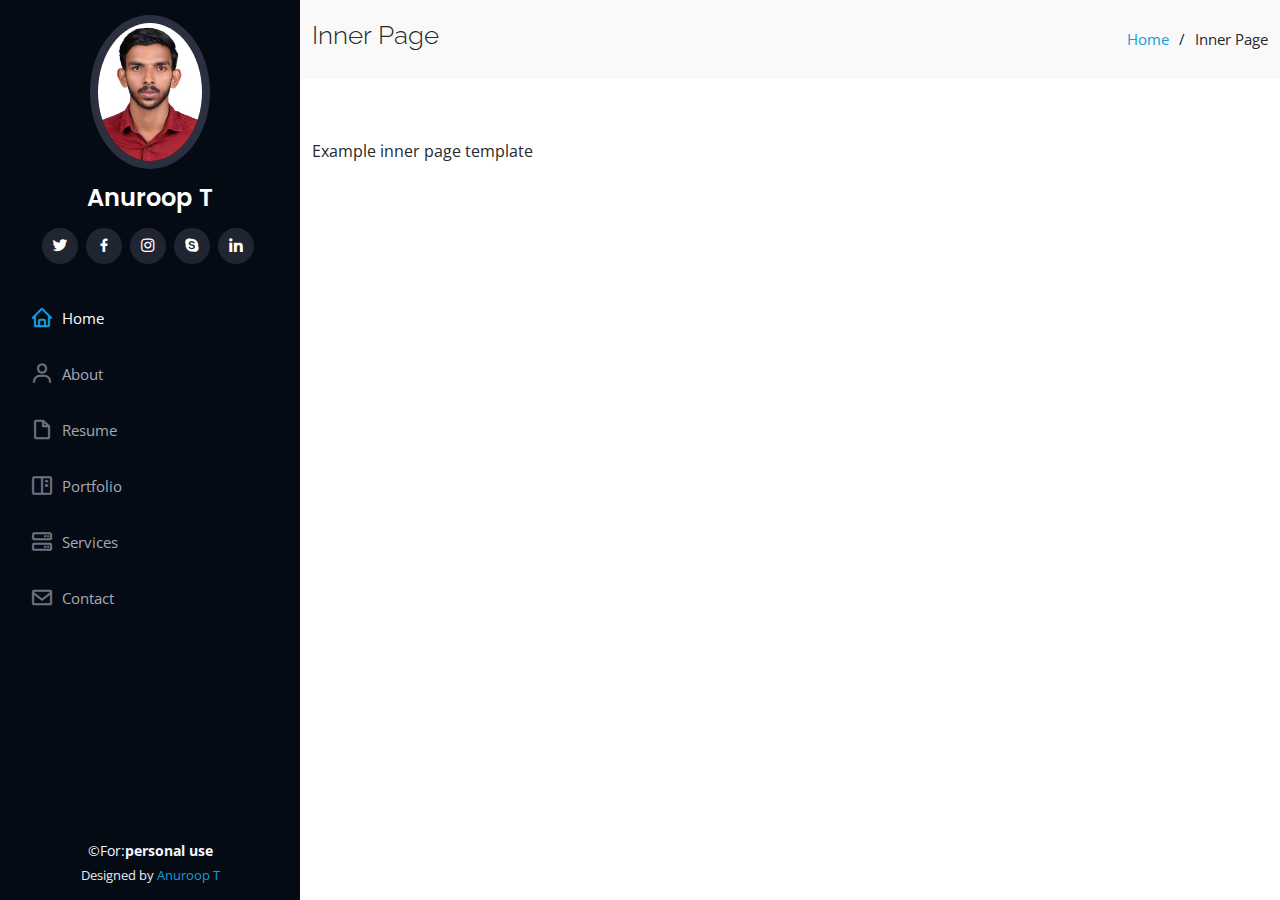
<file: inner-page.html>
<!DOCTYPE html>
<html lang="en">

<head>
  <meta charset="utf-8">
  <meta content="width=device-width, initial-scale=1.0" name="viewport">

  <title>Inner Page - iPortfolio Bootstrap Template</title>
  <meta content="" name="description">
  <meta content="" name="keywords">

  <!-- Favicons -->
  <link href="assets/img/favicon.png" rel="icon">
  <link href="assets/img/apple-touch-icon.png" rel="apple-touch-icon">

  <!-- Google Fonts -->
  <link href="https://fonts.googleapis.com/css?family=Open+Sans:300,300i,400,400i,600,600i,700,700i|Raleway:300,300i,400,400i,500,500i,600,600i,700,700i|Poppins:300,300i,400,400i,500,500i,600,600i,700,700i" rel="stylesheet">

  <!-- Vendor CSS Files -->
  <link href="assets/vendor/aos/aos.css" rel="stylesheet">
  <link href="assets/vendor/bootstrap/css/bootstrap.min.css" rel="stylesheet">
  <link href="assets/vendor/bootstrap-icons/bootstrap-icons.css" rel="stylesheet">
  <link href="assets/vendor/boxicons/css/boxicons.min.css" rel="stylesheet">
  <link href="assets/vendor/glightbox/css/glightbox.min.css" rel="stylesheet">
  <link href="assets/vendor/swiper/swiper-bundle.min.css" rel="stylesheet">

  <!-- Template Main CSS File -->
  <link href="assets/css/style.css" rel="stylesheet">

  <!-- =======================================================
  * Template Name: iPortfolio
  * Updated: Mar 10 2023 with Bootstrap v5.2.3
  * Template URL: https://bootstrapmade.com/iportfolio-bootstrap-portfolio-websites-template/
  * Author: BootstrapMade.com
  * License: https://bootstrapmade.com/license/
  ======================================================== -->
</head>

<body>

  <!-- ======= Mobile nav toggle button ======= -->
  <i class="bi bi-list mobile-nav-toggle d-xl-none"></i>

  <!-- ======= Header ======= -->
  <header id="header">
    <div class="d-flex flex-column">

      <div class="profile">
        <img src="assets/img/anuroop_passportphoto.jpg" alt="" class="img-fluid rounded-circle">
        <h1 class="text-light"><a href="index.html">Anuroop T</a></h1>
        <div class="social-links mt-3 text-center">
          <a href="#" class="twitter"><i class="bx bxl-twitter"></i></a>
          <a href="#" class="facebook"><i class="bx bxl-facebook"></i></a>
          <a href="#" class="instagram"><i class="bx bxl-instagram"></i></a>
          <a href="#" class="google-plus"><i class="bx bxl-skype"></i></a>
          <a href="#" class="linkedin"><i class="bx bxl-linkedin"></i></a>
        </div>
      </div>

      <nav id="navbar" class="nav-menu navbar">
        <ul>
          <li><a href="#hero" class="nav-link scrollto active"><i class="bx bx-home"></i> <span>Home</span></a></li>
          <li><a href="#about" class="nav-link scrollto"><i class="bx bx-user"></i> <span>About</span></a></li>
          <li><a href="#resume" class="nav-link scrollto"><i class="bx bx-file-blank"></i> <span>Resume</span></a></li>
          <li><a href="#portfolio" class="nav-link scrollto"><i class="bx bx-book-content"></i> <span>Portfolio</span></a></li>
          <li><a href="#services" class="nav-link scrollto"><i class="bx bx-server"></i> <span>Services</span></a></li>
          <li><a href="#contact" class="nav-link scrollto"><i class="bx bx-envelope"></i> <span>Contact</span></a></li>
        </ul>
      </nav><!-- .nav-menu -->
    </div>
  </header><!-- End Header -->

  <main id="main">

    <!-- ======= Breadcrumbs ======= -->
    <section class="breadcrumbs">
      <div class="container">

        <div class="d-flex justify-content-between align-items-center">
          <h2>Inner Page</h2>
          <ol>
            <li><a href="index.html">Home</a></li>
            <li>Inner Page</li>
          </ol>
        </div>

      </div>
    </section><!-- End Breadcrumbs -->

    <section class="inner-page">
      <div class="container">
        <p>
          Example inner page template
        </p>
      </div>
    </section>

  </main><!-- End #main -->

  <!-- ======= Footer ======= -->
  <footer id="footer">
    <div class="container">
      <div class="copyright">
        &copy;For:<strong><span>personal use</span></strong>
      </div>
      <div class="credits">
        <!-- All the links in the footer should remain intact. -->
        <!-- You can delete the links only if you purchased the pro version. -->
        <!-- Licensing information: https://bootstrapmade.com/license/ -->
        <!-- Purchase the pro version with working PHP/AJAX contact form: https://bootstrapmade.com/iportfolio-bootstrap-portfolio-websites-template/ -->
        Designed by <a href="https://bootstrapmade.com/">Anuroop T</a>
      </div>
    </div>
  </footer><!-- End  Footer -->

  <a href="#" class="back-to-top d-flex align-items-center justify-content-center"><i class="bi bi-arrow-up-short"></i></a>

  <!-- Vendor JS Files -->
  <script src="assets/vendor/purecounter/purecounter_vanilla.js"></script>
  <script src="assets/vendor/aos/aos.js"></script>
  <script src="assets/vendor/bootstrap/js/bootstrap.bundle.min.js"></script>
  <script src="assets/vendor/glightbox/js/glightbox.min.js"></script>
  <script src="assets/vendor/isotope-layout/isotope.pkgd.min.js"></script>
  <script src="assets/vendor/swiper/swiper-bundle.min.js"></script>
  <script src="assets/vendor/typed.js/typed.min.js"></script>
  <script src="assets/vendor/waypoints/noframework.waypoints.js"></script>
  <script src="assets/vendor/php-email-form/validate.js"></script>

  <!-- Template Main JS File -->
  <script src="assets/js/main.js"></script>

</body>

</html>
</file>
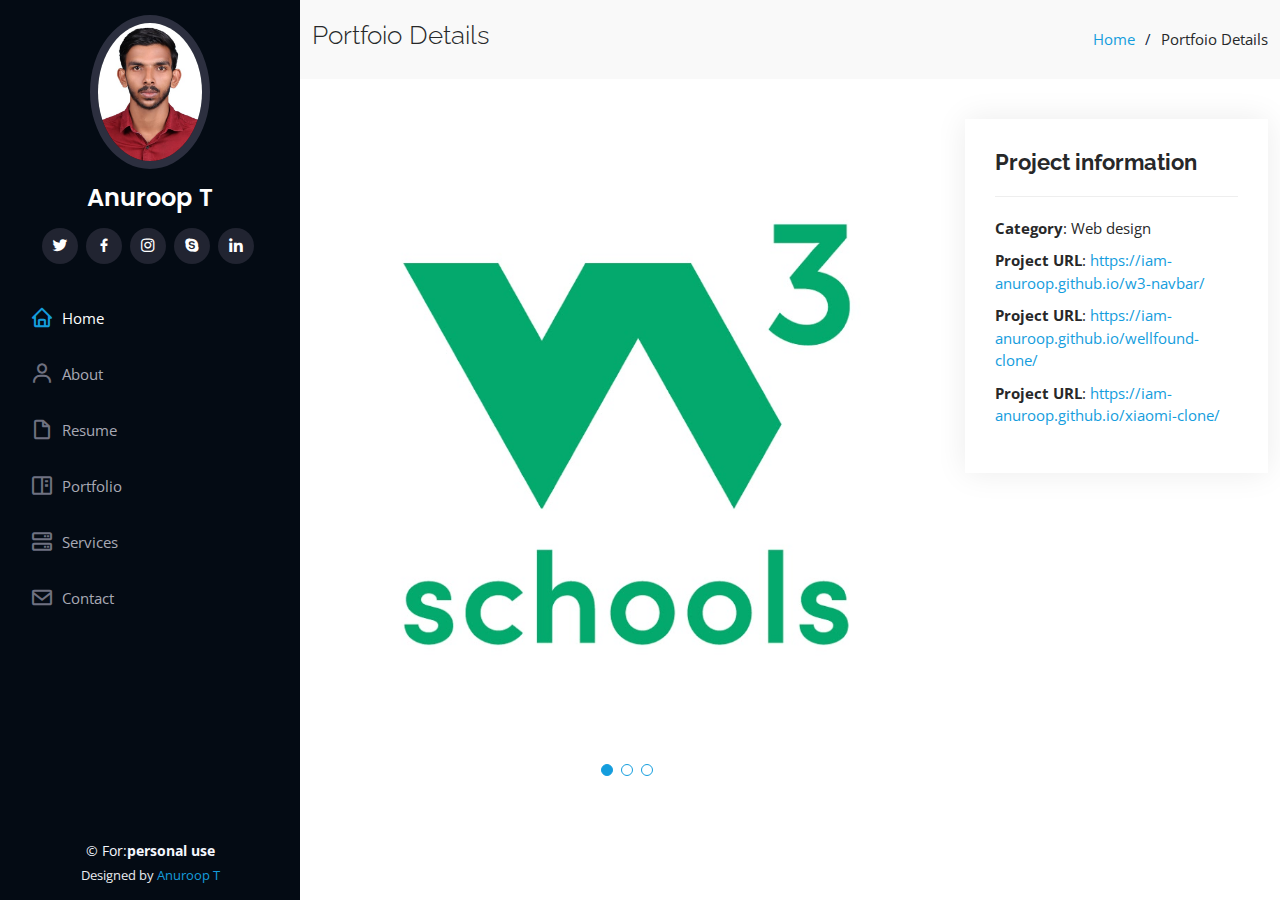
<file: portfolio-details.html>
<!DOCTYPE html>
<html lang="en">

<head>
  <meta charset="utf-8">
  <meta content="width=device-width, initial-scale=1.0" name="viewport">

  <title>Anuroop's portfolio</title>
  <meta content="" name="description">
  <meta content="" name="keywords">

  <!-- Favicons -->
  <link href="assets/img/a-image.png" rel="icon">
  <link href="assets/img/a-image.png" rel="apple-touch-icon">

  <!-- Google Fonts -->
  <link href="https://fonts.googleapis.com/css?family=Open+Sans:300,300i,400,400i,600,600i,700,700i|Raleway:300,300i,400,400i,500,500i,600,600i,700,700i|Poppins:300,300i,400,400i,500,500i,600,600i,700,700i" rel="stylesheet">

  <!-- Vendor CSS Files -->
  <link href="assets/vendor/aos/aos.css" rel="stylesheet">
  <link href="assets/vendor/bootstrap/css/bootstrap.min.css" rel="stylesheet">
  <link href="assets/vendor/bootstrap-icons/bootstrap-icons.css" rel="stylesheet">
  <link href="assets/vendor/boxicons/css/boxicons.min.css" rel="stylesheet">
  <link href="assets/vendor/glightbox/css/glightbox.min.css" rel="stylesheet">
  <link href="assets/vendor/swiper/swiper-bundle.min.css" rel="stylesheet">

  <!-- Template Main CSS File -->
  <link href="assets/css/style.css" rel="stylesheet">

  <!-- =======================================================
  * Template Name: iPortfolio
  * Updated: Mar 10 2023 with Bootstrap v5.2.3
  * Template URL: https://bootstrapmade.com/iportfolio-bootstrap-portfolio-websites-template/
  * Author: BootstrapMade.com
  * License: https://bootstrapmade.com/license/
  ======================================================== -->
</head>

<body>

  <!-- ======= Mobile nav toggle button ======= -->
  <i class="bi bi-list mobile-nav-toggle d-xl-none"></i>

  <!-- ======= Header ======= -->
  <header id="header">
    <div class="d-flex flex-column">

      <div class="profile">
        <img src="assets/img/anuroop_passportphoto.jpg" alt="" class="img-fluid rounded-circle">
        <h1 class="text-light"><a href="index.html">Anuroop T</a></h1>
        <div class="social-links mt-3 text-center">
          <a href="#" class="twitter"><i class="bx bxl-twitter"></i></a>
          <a href="#" class="facebook"><i class="bx bxl-facebook"></i></a>
          <a href="#" class="instagram"><i class="bx bxl-instagram"></i></a>
          <a href="#" class="google-plus"><i class="bx bxl-skype"></i></a>
          <a href="#" class="linkedin"><i class="bx bxl-linkedin"></i></a>
        </div>
      </div>

      <nav id="navbar" class="nav-menu navbar">
        <ul>
          <li><a href="#hero" class="nav-link scrollto active"><i class="bx bx-home"></i> <span>Home</span></a></li>
          <li><a href="#about" class="nav-link scrollto"><i class="bx bx-user"></i> <span>About</span></a></li>
          <li><a href="#resume" class="nav-link scrollto"><i class="bx bx-file-blank"></i> <span>Resume</span></a></li>
          <li><a href="#portfolio" class="nav-link scrollto"><i class="bx bx-book-content"></i> <span>Portfolio</span></a></li>
          <li><a href="#services" class="nav-link scrollto"><i class="bx bx-server"></i> <span>Services</span></a></li>
          <li><a href="#contact" class="nav-link scrollto"><i class="bx bx-envelope"></i> <span>Contact</span></a></li>
        </ul>
      </nav><!-- .nav-menu -->
    </div>
  </header><!-- End Header -->

  <main id="main">

    <!-- ======= Breadcrumbs ======= -->
    <section id="breadcrumbs" class="breadcrumbs">
      <div class="container">

        <div class="d-flex justify-content-between align-items-center">
          <h2>Portfoio Details</h2>
          <ol>
            <li><a href="index.html">Home</a></li>
            <li>Portfoio Details</li>
          </ol>
        </div>

      </div>
    </section><!-- End Breadcrumbs -->

    <!-- ======= Portfolio Details Section ======= -->
    <section id="portfolio-details" class="portfolio-details">
      <div class="container">

        <div class="row gy-4">

          <div class="col-lg-8">
            <div class="portfolio-details-slider swiper">
              <div class="swiper-wrapper align-items-center">

                <div class="swiper-slide">
                  <img src="assets/img/w3sclpf.jpg" alt="">
                </div>

                <div class="swiper-slide">
                  <img src="assets/img/wellfound-logoo.jpg" alt="">
                </div>

                <div class="swiper-slide">
                  <img src="assets/img/mi-xiaomi-logo.png" alt="">
                </div>

              </div>
              <div class="swiper-pagination"></div>
            </div>
          </div>

          <div class="col-lg-4">
            <div class="portfolio-info">
              <h3>Project information</h3>
              <ul>
                <li><strong>Category</strong>: Web design</li>
                <li><strong>Project URL</strong>: <a href="#">https://iam-anuroop.github.io/w3-navbar/</a></li>
                <li><strong>Project URL</strong>: <a href="#">https://iam-anuroop.github.io/wellfound-clone/</a></li>
                <li><strong>Project URL</strong>: <a href="#">https://iam-anuroop.github.io/xiaomi-clone/</a></li>

              </ul>
            </div>
          </div>

        </div>

      </div>
    </section><!-- End Portfolio Details Section -->

  </main><!-- End #main -->

  <!-- ======= Footer ======= -->
  <footer id="footer">
    <div class="container">
      <div class="copyright">
        &copy; For:<strong><span>personal use</span></strong>
      </div>
      <div class="credits">
        <!-- All the links in the footer should remain intact. -->
        <!-- You can delete the links only if you purchased the pro version. -->
        <!-- Licensing information: https://bootstrapmade.com/license/ -->
        <!-- Purchase the pro version with working PHP/AJAX contact form: https://bootstrapmade.com/iportfolio-bootstrap-portfolio-websites-template/ -->
        Designed by <a href="https://bootstrapmade.com/">Anuroop T</a>
      </div>
    </div>
  </footer><!-- End  Footer -->

  <a href="#" class="back-to-top d-flex align-items-center justify-content-center"><i class="bi bi-arrow-up-short"></i></a>

  <!-- Vendor JS Files -->
  <script src="assets/vendor/purecounter/purecounter_vanilla.js"></script>
  <script src="assets/vendor/aos/aos.js"></script>
  <script src="assets/vendor/bootstrap/js/bootstrap.bundle.min.js"></script>
  <script src="assets/vendor/glightbox/js/glightbox.min.js"></script>
  <script src="assets/vendor/isotope-layout/isotope.pkgd.min.js"></script>
  <script src="assets/vendor/swiper/swiper-bundle.min.js"></script>
  <script src="assets/vendor/typed.js/typed.min.js"></script>
  <script src="assets/vendor/waypoints/noframework.waypoints.js"></script>
  <script src="assets/vendor/php-email-form/validate.js"></script>

  <!-- Template Main JS File -->
  <script src="assets/js/main.js"></script>

</body>

</html>
</file>
<file: assets/css/style.css>
/**
* Template Name: iPortfolio
* Updated: Mar 10 2023 with Bootstrap v5.2.3
* Template URL: https://bootstrapmade.com/iportfolio-bootstrap-portfolio-websites-template/
* Author: BootstrapMade.com
* License: https://bootstrapmade.com/license/
*/

/*--------------------------------------------------------------
# General
--------------------------------------------------------------*/
body {
  font-family: "Open Sans", sans-serif;
  color: #272829;
}

a {
  color: #149ddd;
  text-decoration: none;
}

a:hover {
  color: #37b3ed;
  text-decoration: none;
}

h1,
h2,
h3,
h4,
h5,
h6 {
  font-family: "Raleway", sans-serif;
}

/*--------------------------------------------------------------
# Back to top button
--------------------------------------------------------------*/
.back-to-top {
  position: fixed;
  visibility: hidden;
  opacity: 0;
  right: 15px;
  bottom: 15px;
  z-index: 996;
  background: #149ddd;
  width: 40px;
  height: 40px;
  border-radius: 50px;
  transition: all 0.4s;
}

.back-to-top i {
  font-size: 28px;
  color: #fff;
  line-height: 0;
}

.back-to-top:hover {
  background: #2eafec;
  color: #fff;
}

.back-to-top.active {
  visibility: visible;
  opacity: 1;
}

/*--------------------------------------------------------------
# Header
--------------------------------------------------------------*/
#header {
  position: fixed;
  top: 0;
  left: 0;
  bottom: 0;
  width: 300px;
  transition: all ease-in-out 0.5s;
  z-index: 9997;
  transition: all 0.5s;
  padding: 0 15px;
  background: #040b14;
  overflow-y: auto;
}

#header .profile img {
  margin: 15px auto;
  display: block;
  width: 120px;
  border: 8px solid #2c2f3f;
}

#header .profile h1 {
  font-size: 24px;
  margin: 0;
  padding: 0;
  font-weight: 600;
  -moz-text-align-last: center;
  text-align-last: center;
  font-family: "Poppins", sans-serif;
}

#header .profile h1 a,
#header .profile h1 a:hover {
  color: #fff;
  text-decoration: none;
}

#header .profile .social-links a {
  font-size: 18px;
  display: inline-block;
  background: #212431;
  color: #fff;
  line-height: 1;
  padding: 8px 0;
  margin-right: 4px;
  border-radius: 50%;
  text-align: center;
  width: 36px;
  height: 36px;
  transition: 0.3s;
}

#header .profile .social-links a:hover {
  background: #149ddd;
  color: #fff;
  text-decoration: none;
}

#main {
  margin-left: 300px;
}

@media (max-width: 1199px) {
  #header {
    left: -300px;
  }

  #main {
    margin-left: 0;
  }
}

/*--------------------------------------------------------------
# Navigation Menu
--------------------------------------------------------------*/
/* Desktop Navigation */
.nav-menu {
  padding: 30px 0 0 0;
}

.nav-menu * {
  margin: 0;
  padding: 0;
  list-style: none;
}

.nav-menu>ul>li {
  position: relative;
  white-space: nowrap;
}

.nav-menu a,
.nav-menu a:focus {
  display: flex;
  align-items: center;
  color: #a8a9b4;
  padding: 12px 15px;
  margin-bottom: 8px;
  transition: 0.3s;
  font-size: 15px;
}

.nav-menu a i,
.nav-menu a:focus i {
  font-size: 24px;
  padding-right: 8px;
  color: #6f7180;
}

.nav-menu a:hover,
.nav-menu .active,
.nav-menu .active:focus,
.nav-menu li:hover>a {
  text-decoration: none;
  color: #fff;
}

.nav-menu a:hover i,
.nav-menu .active i,
.nav-menu .active:focus i,
.nav-menu li:hover>a i {
  color: #149ddd;
}

/* Mobile Navigation */
.mobile-nav-toggle {
  position: fixed;
  right: 15px;
  top: 15px;
  z-index: 9998;
  border: 0;
  font-size: 24px;
  transition: all 0.4s;
  outline: none !important;
  background-color: #149ddd;
  color: #fff;
  width: 40px;
  height: 40px;
  display: inline-flex;
  align-items: center;
  justify-content: center;
  line-height: 0;
  border-radius: 50px;
  cursor: pointer;
}

.mobile-nav-active {
  overflow: hidden;
}

.mobile-nav-active #header {
  left: 0;
}

/*--------------------------------------------------------------
# Hero Section
--------------------------------------------------------------*/
#hero {
  width: 100%;
  height: 100vh;
  background: url("../img/anu__img.jpg") top center;
  background-size: cover;
}

#hero:before {
  content: "";
  background: rgba(5, 13, 24, 0.3);
  position: absolute;
  bottom: 0;
  top: 0;
  left: 0;
  right: 0;
  z-index: 1;
}

#hero .hero-container {
  position: relative;
  z-index: 2;
  min-width: 300px;
}

#hero h1 {
  margin: 0 0 10px 0;
  font-size: 64px;
  font-weight: 700;
  line-height: 56px;
  color: #fff;
}

#hero p {
  color: #fff;
  margin-bottom: 50px;
  font-size: 26px;
  font-family: "Poppins", sans-serif;
}

#hero p span {
  color: #fff;
  padding-bottom: 4px;
  letter-spacing: 1px;
  border-bottom: 3px solid #149ddd;
}

@media (min-width: 1024px) {
  #hero {
    background-attachment: fixed;
  }
}

@media (max-width: 768px) {
  #hero h1 {
    font-size: 28px;
    line-height: 36px;
  }

  #hero h2 {
    font-size: 18px;
    line-height: 24px;
    margin-bottom: 30px;
  }
}

/*--------------------------------------------------------------
# Sections General
--------------------------------------------------------------*/
section {
  padding: 60px 0;
  overflow: hidden;
}

.section-bg {
  background: #f5f8fd;
}

.section-title {
  padding-bottom: 30px;
}

.section-title h2 {
  font-size: 32px;
  font-weight: bold;
  margin-bottom: 20px;
  padding-bottom: 20px;
  position: relative;
  color: #173b6c;
}

.section-title h2::after {
  content: "";
  position: absolute;
  display: block;
  width: 50px;
  height: 3px;
  background: #149ddd;
  bottom: 0;
  left: 0;
}

.section-title p {
  margin-bottom: 0;
}

/*--------------------------------------------------------------
# About
--------------------------------------------------------------*/
.about .content h3 {
  font-weight: 700;
  font-size: 26px;
  color: #173b6c;
}

.about .content ul {
  list-style: none;
  padding: 0;
}

.about .content ul li {
  margin-bottom: 20px;
  display: flex;
  align-items: center;
}

.about .content ul strong {
  margin-right: 10px;
}

.about .content ul i {
  font-size: 16px;
  margin-right: 5px;
  color: #149ddd;
  line-height: 0;
}

.about .content p:last-child {
  margin-bottom: 0;
}

/*--------------------------------------------------------------
# Akills
--------------------------------------------------------------*/
.skills .progress {
  height: 60px;
  display: block;
  background: none;
  border-radius: 0;
}

.skills .progress .skill {
  padding: 0;
  margin: 0 0 6px 0;
  text-transform: uppercase;
  display: block;
  font-weight: 600;
  font-family: "Poppins", sans-serif;
  color: #050d18;
}

.skills .progress .skill .val {
  float: right;
  font-style: normal;
}

.skills .progress-bar-wrap {
  background: #dce8f8;
  height: 10px;
}

.skills .progress-bar {
  width: 1px;
  height: 10px;
  transition: 0.9s;
  background-color: #149ddd;
}

/*--------------------------------------------------------------
# Resume
--------------------------------------------------------------*/
.resume .resume-title {
  font-size: 26px;
  font-weight: 700;
  margin-top: 20px;
  margin-bottom: 20px;
  color: #050d18;
}

.resume .resume-item {
  padding: 0 0 20px 20px;
  margin-top: -2px;
  border-left: 2px solid #1f5297;
  position: relative;
}

.resume .resume-item h4 {
  line-height: 18px;
  font-size: 18px;
  font-weight: 600;
  text-transform: uppercase;
  font-family: "Poppins", sans-serif;
  color: #050d18;
  margin-bottom: 10px;
}

.resume .resume-item h5 {
  font-size: 16px;
  background: #e4edf9;
  padding: 5px 15px;
  display: inline-block;
  font-weight: 600;
  margin-bottom: 10px;
}

.resume .resume-item ul {
  padding-left: 20px;
}

.resume .resume-item ul li {
  padding-bottom: 10px;
}

.resume .resume-item:last-child {
  padding-bottom: 0;
}

.resume .resume-item::before {
  content: "";
  position: absolute;
  width: 16px;
  height: 16px;
  border-radius: 50px;
  left: -9px;
  top: 0;
  background: #fff;
  border: 2px solid #1f5297;
}

/*--------------------------------------------------------------
# Portfolio
--------------------------------------------------------------*/
.portfolio .portfolio-item {
  margin-bottom: 30px;
}

.portfolio #portfolio-flters {
  padding: 0;
  margin: 0 auto 35px auto;
  list-style: none;
  text-align: center;
  background: #fff;
  border-radius: 50px;
  padding: 2px 15px;
}

.portfolio #portfolio-flters li {
  cursor: pointer;
  display: inline-block;
  padding: 10px 15px 8px 15px;
  font-size: 14px;
  font-weight: 600;
  line-height: 1;
  text-transform: uppercase;
  color: #272829;
  margin-bottom: 5px;
  transition: all 0.3s ease-in-out;
}

.portfolio #portfolio-flters li:hover,
.portfolio #portfolio-flters li.filter-active {
  color: #149ddd;
}

.portfolio #portfolio-flters li:last-child {
  margin-right: 0;
}

.portfolio .portfolio-wrap {
  transition: 0.3s;
  position: relative;
  overflow: hidden;
  z-index: 1;
}

.portfolio .portfolio-wrap::before {
  content: "";
  background: rgba(255, 255, 255, 0.5);
  position: absolute;
  left: 0;
  right: 0;
  top: 0;
  bottom: 0;
  transition: all ease-in-out 0.3s;
  z-index: 2;
  opacity: 0;
}

.portfolio .portfolio-wrap .portfolio-links {
  opacity: 1;
  left: 0;
  right: 0;
  bottom: -60px;
  z-index: 3;
  position: absolute;
  transition: all ease-in-out 0.3s;
  display: flex;
  justify-content: center;
}

.portfolio .portfolio-wrap .portfolio-links a {
  color: #fff;
  font-size: 28px;
  text-align: center;
  background: rgba(20, 157, 221, 0.75);
  transition: 0.3s;
  width: 50%;
}

.portfolio .portfolio-wrap .portfolio-links a:hover {
  background: rgba(20, 157, 221, 0.95);
}

.portfolio .portfolio-wrap .portfolio-links a+a {
  border-left: 1px solid #37b3ed;
}

.portfolio .portfolio-wrap:hover::before {
  top: 0;
  left: 0;
  right: 0;
  bottom: 0;
  opacity: 1;
}

.portfolio .portfolio-wrap:hover .portfolio-links {
  opacity: 1;
  bottom: 0;
}

/*--------------------------------------------------------------
# Portfolio Details
--------------------------------------------------------------*/
.portfolio-details {
  padding-top: 40px;
}

.portfolio-details .portfolio-details-slider img {
  width: 100%;
}

.portfolio-details .portfolio-details-slider .swiper-pagination {
  margin-top: 20px;
  position: relative;
}

.portfolio-details .portfolio-details-slider .swiper-pagination .swiper-pagination-bullet {
  width: 12px;
  height: 12px;
  background-color: #fff;
  opacity: 1;
  border: 1px solid #149ddd;
}

.portfolio-details .portfolio-details-slider .swiper-pagination .swiper-pagination-bullet-active {
  background-color: #149ddd;
}

.portfolio-details .portfolio-info {
  padding: 30px;
  box-shadow: 0px 0 30px rgba(5, 13, 24, 0.08);
}

.portfolio-details .portfolio-info h3 {
  font-size: 22px;
  font-weight: 700;
  margin-bottom: 20px;
  padding-bottom: 20px;
  border-bottom: 1px solid #eee;
}

.portfolio-details .portfolio-info ul {
  list-style: none;
  padding: 0;
  font-size: 15px;
}

.portfolio-details .portfolio-info ul li+li {
  margin-top: 10px;
}

.portfolio-details .portfolio-description {
  padding-top: 30px;
}

.portfolio-details .portfolio-description h2 {
  font-size: 26px;
  font-weight: 700;
  margin-bottom: 20px;
}

.portfolio-details .portfolio-description p {
  padding: 0;
}

/*--------------------------------------------------------------
# Services
--------------------------------------------------------------*/
.services .icon-box {
  margin-bottom: 20px;
}

.services .icon {
  float: left;
  display: flex;
  align-items: center;
  justify-content: center;
  width: 54px;
  height: 54px;
  background: #149ddd;
  border-radius: 50%;
  transition: 0.5s;
  border: 1px solid #149ddd;
}

.services .icon i {
  color: #fff;
  font-size: 24px;
  line-height: 0;
}

.services .icon-box:hover .icon {
  background: #fff;
}

.services .icon-box:hover .icon i {
  color: #149ddd;
}

.services .title {
  margin-left: 80px;
  font-weight: 700;
  margin-bottom: 15px;
  font-size: 18px;
}

.services .title a {
  color: #343a40;
}

.services .title a:hover {
  color: #149ddd;
}

.services .description {
  margin-left: 80px;
  line-height: 24px;
  font-size: 14px;
}

/*--------------------------------------------------------------
# Testimonials
--------------------------------------------------------------*/
.testimonials .testimonials-carousel,
.testimonials .testimonials-slider {
  overflow: hidden;
}

.testimonials .testimonial-item {
  box-sizing: content-box;
  text-align: center;
  min-height: 320px;
}

.testimonials .testimonial-item .testimonial-img {
  width: 90px;
  border-radius: 50%;
  margin: 0 auto;
}

.testimonials .testimonial-item h3 {
  font-size: 18px;
  font-weight: bold;
  margin: 10px 0 5px 0;
  color: #111;
}

.testimonials .testimonial-item h4 {
  font-size: 14px;
  color: #999;
  margin: 0;
}

.testimonials .testimonial-item .quote-icon-left,
.testimonials .testimonial-item .quote-icon-right {
  color: #c3e8fa;
  font-size: 26px;
}

.testimonials .testimonial-item .quote-icon-left {
  display: inline-block;
  left: -5px;
  position: relative;
}

.testimonials .testimonial-item .quote-icon-right {
  display: inline-block;
  right: -5px;
  position: relative;
  top: 10px;
}

.testimonials .testimonial-item p {
  font-style: italic;
  margin: 0 15px 15px 15px;
  padding: 20px;
  background: #fff;
  position: relative;
  margin-bottom: 35px;
  border-radius: 6px;
  box-shadow: 0px 2px 15px rgba(0, 0, 0, 0.1);
}

.testimonials .testimonial-item p::after {
  content: "";
  width: 0;
  height: 0;
  border-top: 20px solid #fff;
  border-right: 20px solid transparent;
  border-left: 20px solid transparent;
  position: absolute;
  bottom: -20px;
  left: calc(50% - 20px);
}

.testimonials .swiper-pagination {
  margin-top: 20px;
  position: relative;
}

.testimonials .swiper-pagination .swiper-pagination-bullet {
  width: 12px;
  height: 12px;
  background-color: #fff;
  opacity: 1;
  border: 1px solid #149ddd;
}

.testimonials .swiper-pagination .swiper-pagination-bullet-active {
  background-color: #149ddd;
}

/*--------------------------------------------------------------
# Contact
--------------------------------------------------------------*/
.contact {
  padding-bottom: 130px;
}

.contact .info {
  padding: 30px;
  background: #fff;
  width: 100%;
  box-shadow: 0 0 24px 0 rgba(0, 0, 0, 0.12);
}

.contact .info i {
  font-size: 20px;
  color: #149ddd;
  float: left;
  width: 44px;
  height: 44px;
  background: #dff3fc;
  display: flex;
  justify-content: center;
  align-items: center;
  border-radius: 50px;
  transition: all 0.3s ease-in-out;
}

.contact .info h4 {
  padding: 0 0 0 60px;
  font-size: 22px;
  font-weight: 600;
  margin-bottom: 5px;
  color: #050d18;
}

.contact .info p {
  padding: 0 0 10px 60px;
  margin-bottom: 20px;
  font-size: 14px;
  color: #173b6c;
}

.contact .info .email p {
  padding-top: 5px;
}

.contact .info .social-links {
  padding-left: 60px;
}

.contact .info .social-links a {
  font-size: 18px;
  display: inline-block;
  background: #333;
  color: #fff;
  line-height: 1;
  padding: 8px 0;
  border-radius: 50%;
  text-align: center;
  width: 36px;
  height: 36px;
  transition: 0.3s;
  margin-right: 10px;
}

.contact .info .social-links a:hover {
  background: #149ddd;
  color: #fff;
}

.contact .info .email:hover i,
.contact .info .address:hover i,
.contact .info .phone:hover i {
  background: #149ddd;
  color: #fff;
}

.contact .php-email-form {
  width: 100%;
  padding: 30px;
  background: #fff;
  box-shadow: 0 0 24px 0 rgba(0, 0, 0, 0.12);
}

.contact .php-email-form .form-group {
  padding-bottom: 8px;
}

.contact .php-email-form .validate {
  display: none;
  color: red;
  margin: 0 0 15px 0;
  font-weight: 400;
  font-size: 13px;
}

.contact .php-email-form .error-message {
  display: none;
  color: #fff;
  background: #ed3c0d;
  text-align: left;
  padding: 15px;
  font-weight: 600;
}

.contact .php-email-form .error-message br+br {
  margin-top: 25px;
}

.contact .php-email-form .sent-message {
  display: none;
  color: #fff;
  background: #18d26e;
  text-align: center;
  padding: 15px;
  font-weight: 600;
}

.contact .php-email-form .loading {
  display: none;
  background: #fff;
  text-align: center;
  padding: 15px;
}

.contact .php-email-form .loading:before {
  content: "";
  display: inline-block;
  border-radius: 50%;
  width: 24px;
  height: 24px;
  margin: 0 10px -6px 0;
  border: 3px solid #18d26e;
  border-top-color: #eee;
  animation: animate-loading 1s linear infinite;
}

.contact .php-email-form .form-group {
  margin-bottom: 15px;
}

.contact .php-email-form label {
  padding-bottom: 8px;
}

.contact .php-email-form input,
.contact .php-email-form textarea {
  border-radius: 0;
  box-shadow: none;
  font-size: 14px;
}

.contact .php-email-form input {
  height: 44px;
}

.contact .php-email-form textarea {
  padding: 10px 15px;
}

.contact .php-email-form button[type=submit] {
  background: #149ddd;
  border: 0;
  padding: 10px 24px;
  color: #fff;
  transition: 0.4s;
  border-radius: 4px;
}

.contact .php-email-form button[type=submit]:hover {
  background: #37b3ed;
}

@keyframes animate-loading {
  0% {
    transform: rotate(0deg);
  }

  100% {
    transform: rotate(360deg);
  }
}

/*--------------------------------------------------------------
# Breadcrumbs
--------------------------------------------------------------*/
.breadcrumbs {
  padding: 20px 0;
  background: #f9f9f9;
}

.breadcrumbs h2 {
  font-size: 26px;
  font-weight: 300;
}

.breadcrumbs ol {
  display: flex;
  flex-wrap: wrap;
  list-style: none;
  padding: 0;
  margin: 0;
  font-size: 15px;
}

.breadcrumbs ol li+li {
  padding-left: 10px;
}

.breadcrumbs ol li+li::before {
  display: inline-block;
  padding-right: 10px;
  color: #0e2442;
  content: "/";
}

@media (max-width: 768px) {
  .breadcrumbs .d-flex {
    display: block !important;
  }

  .breadcrumbs ol {
    display: block;
  }

  .breadcrumbs ol li {
    display: inline-block;
  }
}

/*--------------------------------------------------------------
# Footer
--------------------------------------------------------------*/
#footer {
  padding: 15px;
  color: #f4f6fd;
  font-size: 14px;
  position: fixed;
  left: 0;
  bottom: 0;
  width: 300px;
  z-index: 9999;
  background: #040b14;
}

#footer .copyright {
  text-align: center;
}

#footer .credits {
  padding-top: 5px;
  text-align: center;
  font-size: 13px;
  color: #eaebf0;
}

@media (max-width: 1199px) {
  #footer {
    position: static;
    width: auto;
    padding-right: 20px 15px;
  }
}
</file>
